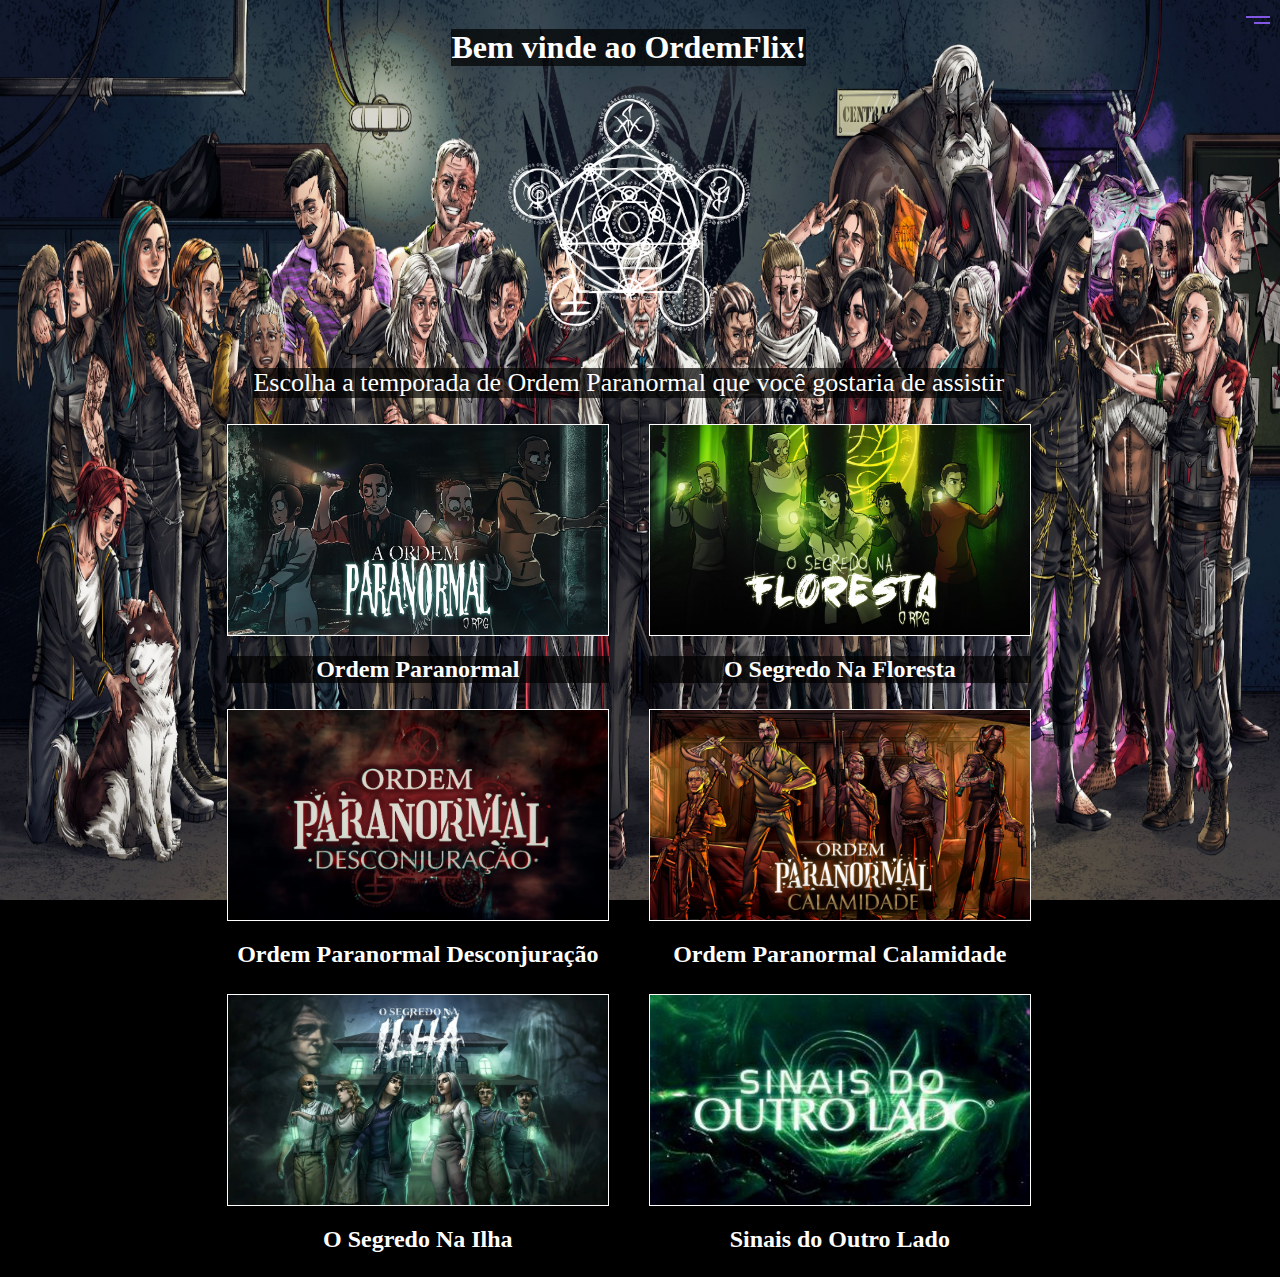
<file: index.html>
<!DOCTYPE html>
<html lang="pt-br">
<head>
    <meta charset="UTF-8">
    <meta http-equiv="X-UA-Compatible" content="IE=edge">
    <meta name="viewport" content="width=device-width, initial-scale=1.0">
    <title>OrdemFlix</title>
    <link rel="stylesheet" href="style.css">
    <link rel="shortcut icon" href="image/favicon.ico" type="image/x-icon">
    
</head>

<body class="SemMenu" id="Menu">
<div>
<header class="SemMenu">
        <div class="AbrirMenu" id="Abrir" onclick="AbrirMenu()">
            <img src="image/MenuOpen.svg" alt="Botão de abrir o menu">
        </div>
        <h1>
            Bem vinde ao OrdemFlix!
        </h1>
        <div class="Símbolo">
            <img src="image/Símbolo.png">
        </div>
    </header>
    <main class="SemMenu">
        <p>
            Escolha a temporada de Ordem Paranormal que você gostaria de assistir
        </p>
        <div class="Temporadas">
            <div class="p1">
                <div class="Um">
                    <a href="Temporada1.html">
                        <img src="image/temporada1.png" alt="Temporada 1">
                        <h1>Ordem Paranormal</h1>
                    </a>
                </div>
                <div class="Dois">
                    <a href="Temporada2.html">
                        <img src="image/temporada2.png" alt="Temporada 2">
                        <h1>O Segredo Na Floresta</h1>
                    </a>
                </div>
            </div>
            <div class="p2">
                <div class="Três">
                    <a href="Temporada3.html">
                        <img src="image/temporada3.png" alt="Temporada 3">
                        <h1>Ordem Paranormal Desconjuração</h1>
                    </a>
                </div>
                <div class="Quatro">
                    <a href="Temporada4.html">
                        <img src="image/temporada4.png" alt="Temporada 4">
                        <h1>Ordem Paranormal Calamidade</h1>
                    </a>
                </div>
            </div>
            <div class="p3">
                <div class="Cinco">
                    <a href="Temporada5.html">
                        <img src="image/temporada5.png" alt="Temporada 5">
                        <h1>O Segredo Na Ilha</h1>
                    </a>
                </div>
                <div class="Seis">
                    <a href="Temporada6.html">
                        <img src="image/temporada6.png" alt="Temporada 6">
                        <h1>Sinais do Outro Lado</h1>
                    </a>
                </div>
            </div>
        </div>
    </main>

    <header class="Menu">
        <div class="FecharMenu" id="Fechar" onclick="FecharMenu()">
            <img src="image/MenuClose.svg" alt="Botão de fechar o menu">
        </div>
    </header>
    <main class="Menu">
        <div class="menuaberto" id="menuaberto">
            <nav>  
                <a href="https://twitter.com/cellbit" target="_blank">Twitter do Cellbit</a>
                <a href="https://twitter.com/OrdemParanormal" target="_blank">Twitter do Ordem</a>
                <a href="https://www.youtube.com/user/CellBits" target="_blank">Canal do Youtube do Cellbit</a>
                <a href="https://www.youtube.com/c/SagaDoCellbit" target="_blank">Canal do Youtube Lives do Cellbit</a>
                <a href="https://www.twitch.tv/cellbit" target="_blank">Perfil da twitch do Cellbit</a>
                <a href="https://ordemparanormal.fandom.com/wiki/Ordem_Paranormal_Wiki" target="_blank">Wiki do Ordem</a>
                <a href="https://www.lolja.com.br/parceiros/ordem-cellbit/?mpage=2" target="_blank">Lolja do Ordem</a>
                <a href="https://jamboeditora.com.br/produto/ordem-paranormal-rpg/" target="_blank">Jambô Ordem</a>
                <a href="https://fichasop.com/" target="_blank">Site para criar fichas</a>
            </nav>
        </div>
    </main>
</div>
    
    

    <script src="script.js"></script>
</body>
</html>
</file>
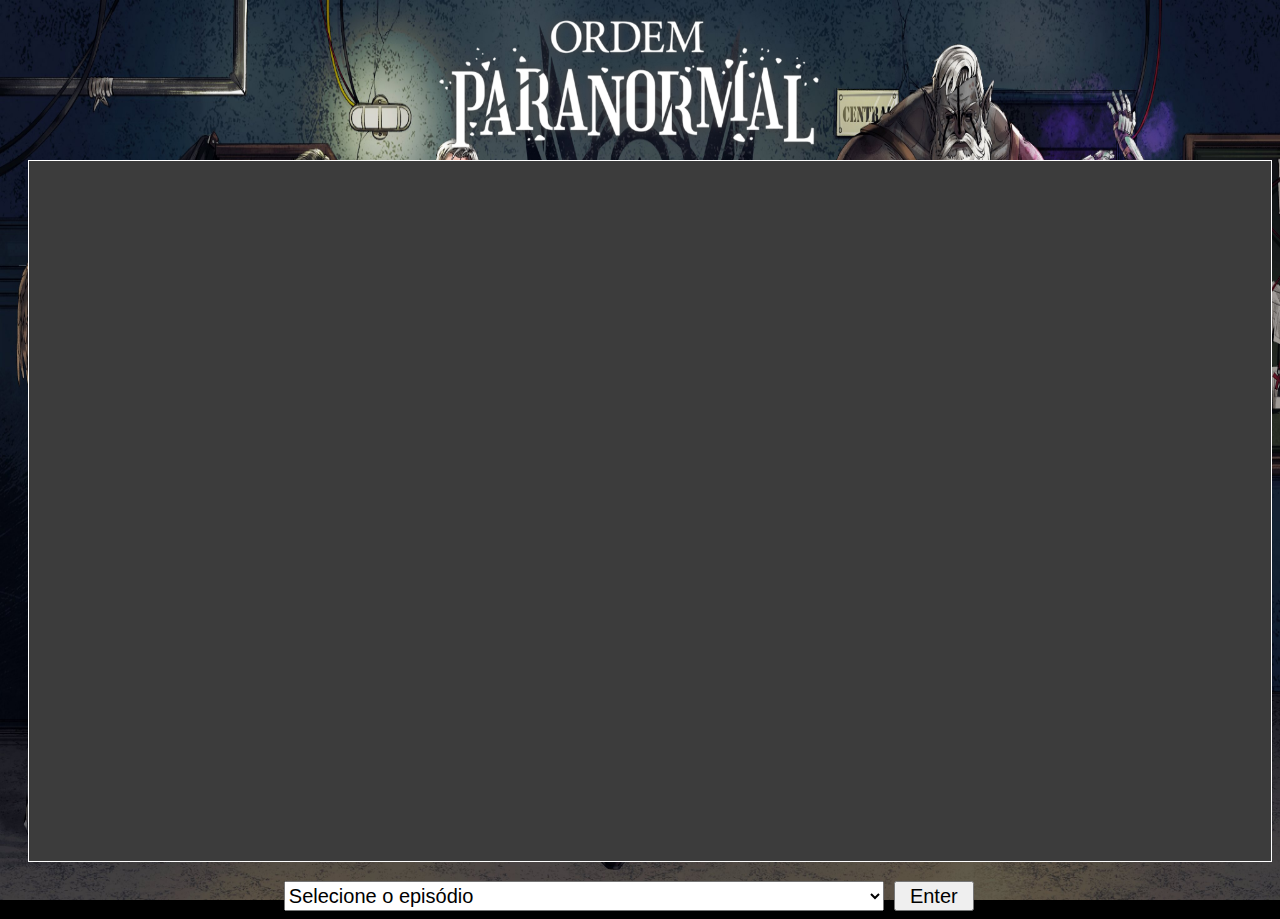
<file: Temporada1.html>
<!DOCTYPE html>
<html lang="pt-br">
<head>
    <meta charset="UTF-8">
    <meta http-equiv="X-UA-Compatible" content="IE=edge">
    <meta name="viewport" content="width=device-width, initial-scale=1.0">
    <title>Ordem Paranormal</title>
    <link rel="stylesheet" href="styletemp.css">
    <link rel="shortcut icon" href="image/favicon.ico" type="image/x-icon">
</head>
<body>
    <header>
        <div class="Logo">
            <a href="index.html">
                <img src="image/logo.png" alt="Ordem Paranormal">
            </a>
        </div>
    </header>
    <main>
        <iframe src=""
        id="iframe"
        title="YouTube video player" 
        frameborder="0" 
        allow="accelerometer"
        allowfullscreen
        ></iframe>
        
        <h1 id="Título" class="Título"></h1>

        <div class="Seletor">
            <select id="Seletor">
                <option value="0">Selecione o episódio</option>
                <option value="1">Episódio 1</option>
                <option value="2">Episódio 2</option>
                <option value="3">Episódio 3</option>
            </select>

            <button onclick="Clicar()">Enter</button>
        </div>
        
    </main>
    <script src="Temp1.js"></script>
</body>
</html>
</file>
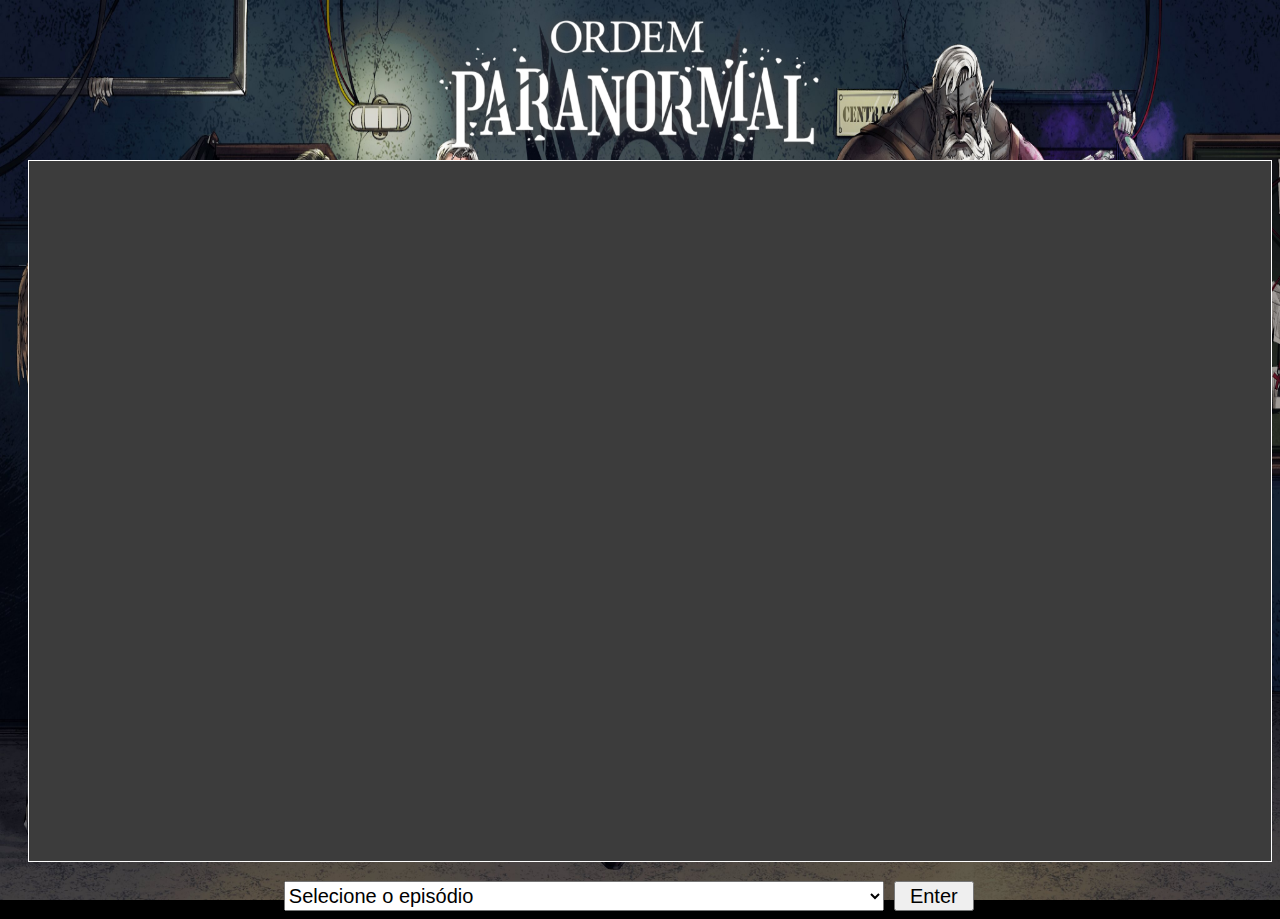
<file: Temporada2.html>
<!DOCTYPE html>
<html lang="pt-br">
<head>
    <meta charset="UTF-8">
    <meta http-equiv="X-UA-Compatible" content="IE=edge">
    <meta name="viewport" content="width=device-width, initial-scale=1.0">
    <title>O Segredo Na Floresta</title>
    <link rel="stylesheet" href="styletemp.css">
    <link rel="shortcut icon" href="image/favicon.ico" type="image/x-icon">
</head>
<body>
    <header>
        <div class="Logo">
            <a href="index.html">
                <img src="image/logo.png" alt="O Segredo Na Floresta">
            </a>
        </div>
    </header>
    <main>
        <iframe src=""
        id="iframe"
        title="YouTube video player" 
        frameborder="0" 
        allow="accelerometer"
        scrolling="no"
        allowfullscreen
        ></iframe>
        
        <h1 id="Título" class="Título"></h1>

        <div class="Seletor">
            <select id="Seletor">
                <option value="0">Selecione o episódio</option>
                <option value="1">Episódio 1</option>
                <option value="2">Episódio 2</option>
                <option value="3">Episódio 3</option>
                <option value="4">Episódio 4</option>
                <option value="5">Episódio 5</option>
                <option value="6">Episódio 6</option>
                <option value="7">Episódio 7</option>
                <option value="8">Episódio 8</option>
                <option value="9">Episódio 9</option>
                <option value="10">Episódio 10</option>
                <option value="11">Episódio 11</option>
                <option value="12">Episódio 12</option>
                <option value="13">Episódio 13</option>
                <option value="14">Episódio 14</option>
                <option value="15">Episódio 15</option>
                <option value="16">Episódio 16</option>
            </select>

            <button onclick="Clicar()">Enter</button>
        </div>
        
    </main>
    <script src="Temp2.js"></script>
</body>
</html>
</file>
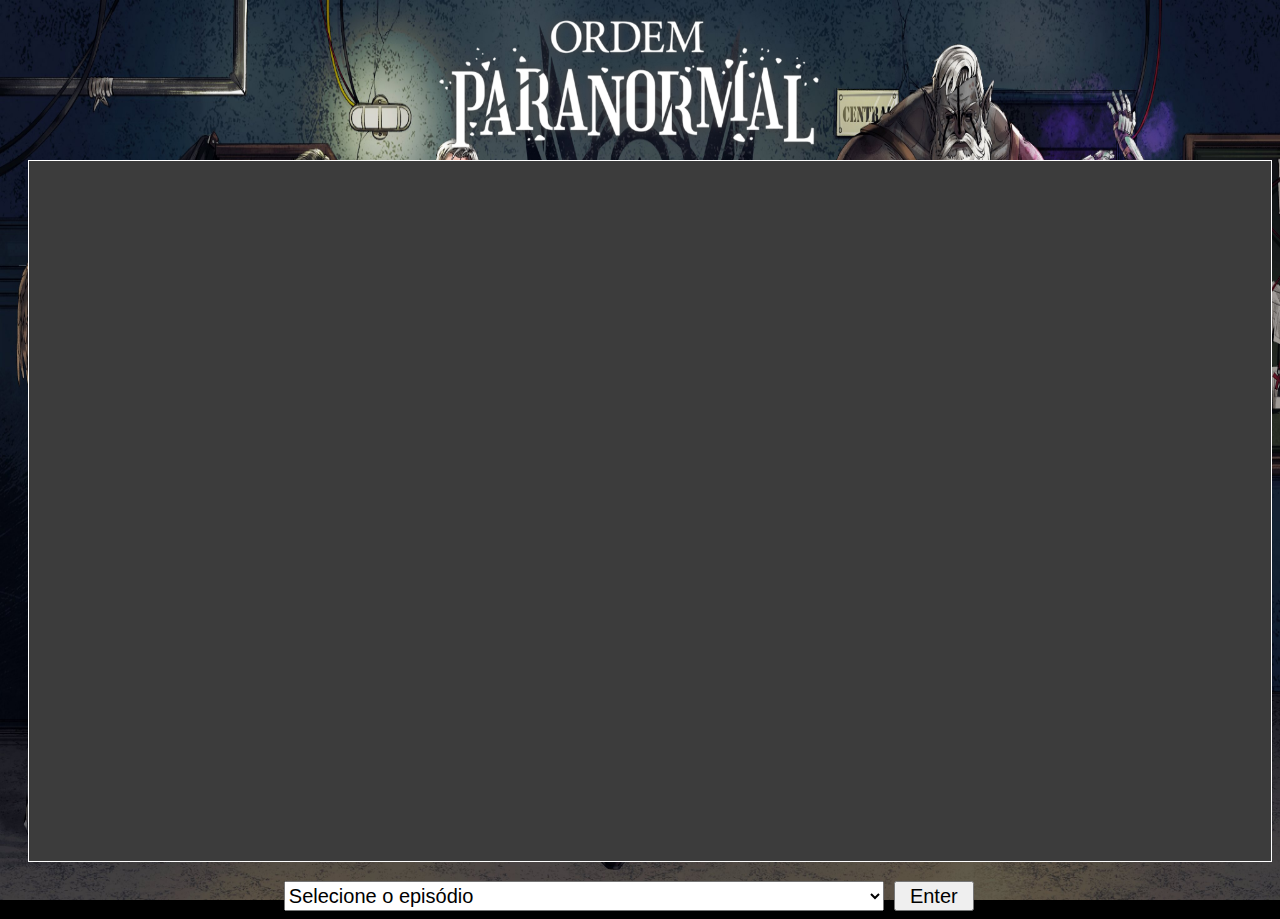
<file: Temporada3.html>
<!DOCTYPE html>
<html lang="pt-br">
<head>
    <meta charset="UTF-8">
    <meta http-equiv="X-UA-Compatible" content="IE=edge">
    <meta name="viewport" content="width=device-width, initial-scale=1.0">
    <title>Ordem Paranormal: Desconjuração</title>
    <link rel="stylesheet" href="styletemp.css">
    <link rel="shortcut icon" href="image/favicon.ico" type="image/x-icon">
</head>
<body>
    <header>
        <div class="Logo">
            <a href="index.html">
                <img src="image/logo.png" alt="O Segredo Na Floresta">
            </a>
        </div>
    </header>
    <main>
        <iframe src=""
        id="iframe"
        title="YouTube video player" 
        frameborder="0" 
        allow="accelerometer"
        allowfullscreen
        ></iframe>
        
        <h1 id="Título" class="Título"></h1>

        <div class="Seletor">
            <select id="Seletor">
                <option value="0">Selecione o episódio</option>
                <option value="1">Episódio 1</option>
                <option value="2">Episódio 2</option>
                <option value="3">Episódio 3</option>
                <option value="4">Episódio 4</option>
                <option value="5">Episódio 5</option>
                <option value="6">Episódio 6</option>
                <option value="7">Episódio 7</option>
                <option value="8">Episódio 8</option>
                <option value="9">Episódio 9</option>
                <option value="10">Episódio 10</option>
                <option value="11">Episódio 11</option>
                <option value="12">Episódio 12</option>
                <option value="13">Episódio 13</option>
                <option value="14">Episódio 14</option>
                <option value="15">Episódio 15</option>
                <option value="16">Episódio 16</option>
                <option value="17">Episódio 17</option>
                <option value="18">Episódio 18</option>
                <option value="19">Episódio 19</option>
                <option value="20">Episódio 20</option>
            </select>

            <button onclick="Clicar()">Enter</button>
        </div>
        
    </main>
    <script src="Temp3.js"></script>
</body>
</html>
</file>
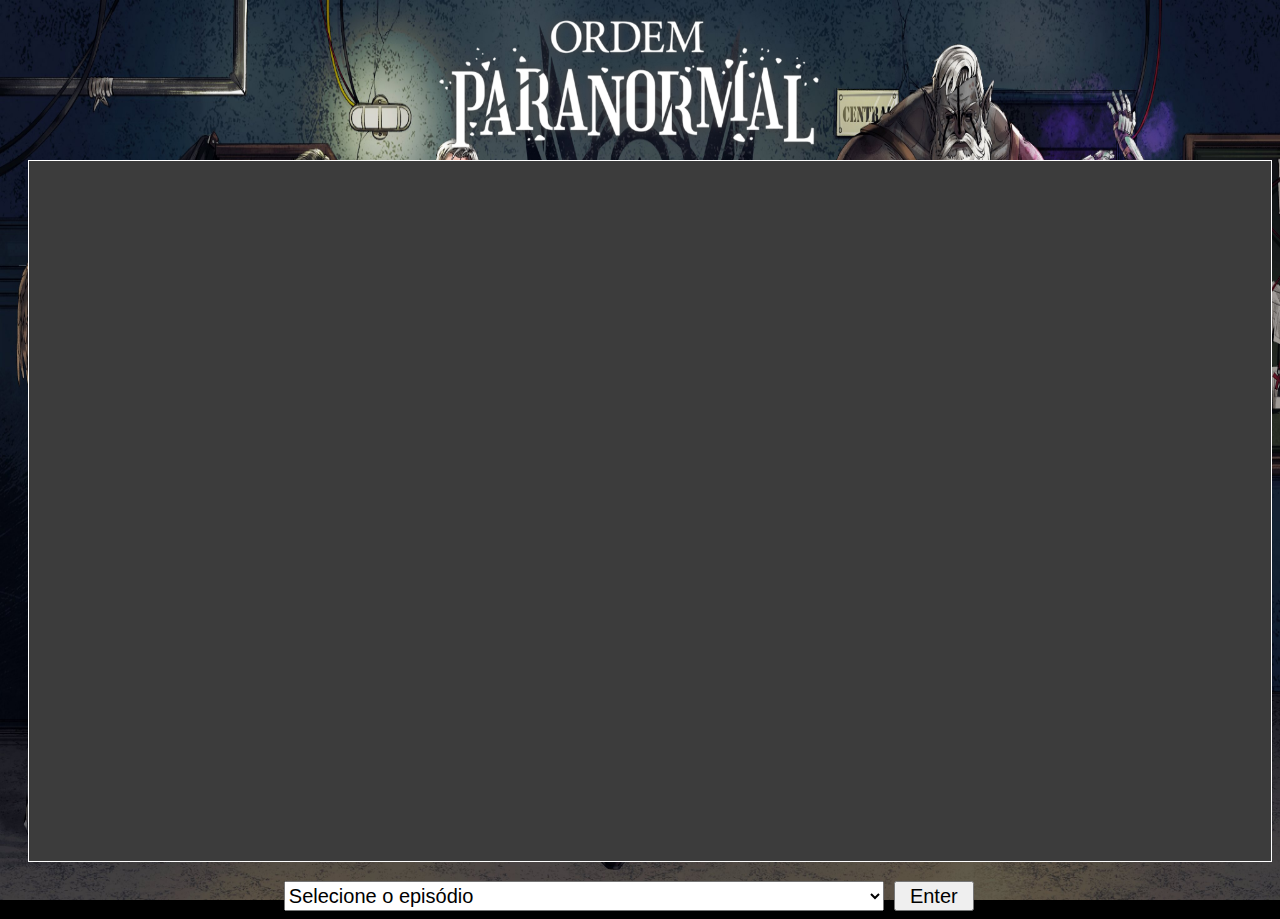
<file: Temporada4.html>
<!DOCTYPE html>
<html lang="pt-br">
<head>
    <meta charset="UTF-8">
    <meta http-equiv="X-UA-Compatible" content="IE=edge">
    <meta name="viewport" content="width=device-width, initial-scale=1.0">
    <title>Ordem Paranormal: Calamidade</title>
    <link rel="stylesheet" href="styletemp.css">
    <link rel="shortcut icon" href="image/favicon.ico" type="image/x-icon">
</head>
<body>
    <header>
        <div class="Logo">
            <a href="index.html">
                <img src="image/logo.png" alt="O Segredo Na Floresta">
            </a>
        </div>
    </header>
    <main>
        <iframe src=""
        id="iframe"
        title="YouTube video player" 
        frameborder="0" 
        allow="accelerometer"
        allowfullscreen
        ></iframe>
        
        <h1 id="Título" class="Título"></h1>

        <div class="Seletor">
            <select id="Seletor">
                <option value="0">Selecione o episódio</option>
                <option value="1">Episódio 0</option>
                <option value="2">Episódio 1</option>
                <option value="3">Episódio 2</option>
                <option value="4">Episódio 3</option>
                <option value="5">Episódio 4</option>
                <option value="6">Episódio 5</option>
                <option value="7">Episódio 6</option>
                <option value="8">Episódio 7</option>
                <option value="9">Episódio 8</option>
                <option value="10">Episódio 9</option>
                <option value="11">Episódio 10</option>
                <option value="12">Episódio 11</option>
                <option value="13">Episódio 12</option>

            </select>

            <button onclick="Clicar()">Enter</button>
        </div>
        
    </main>
    <script src="Temp4.js"></script>
</body>
</html>
</file>
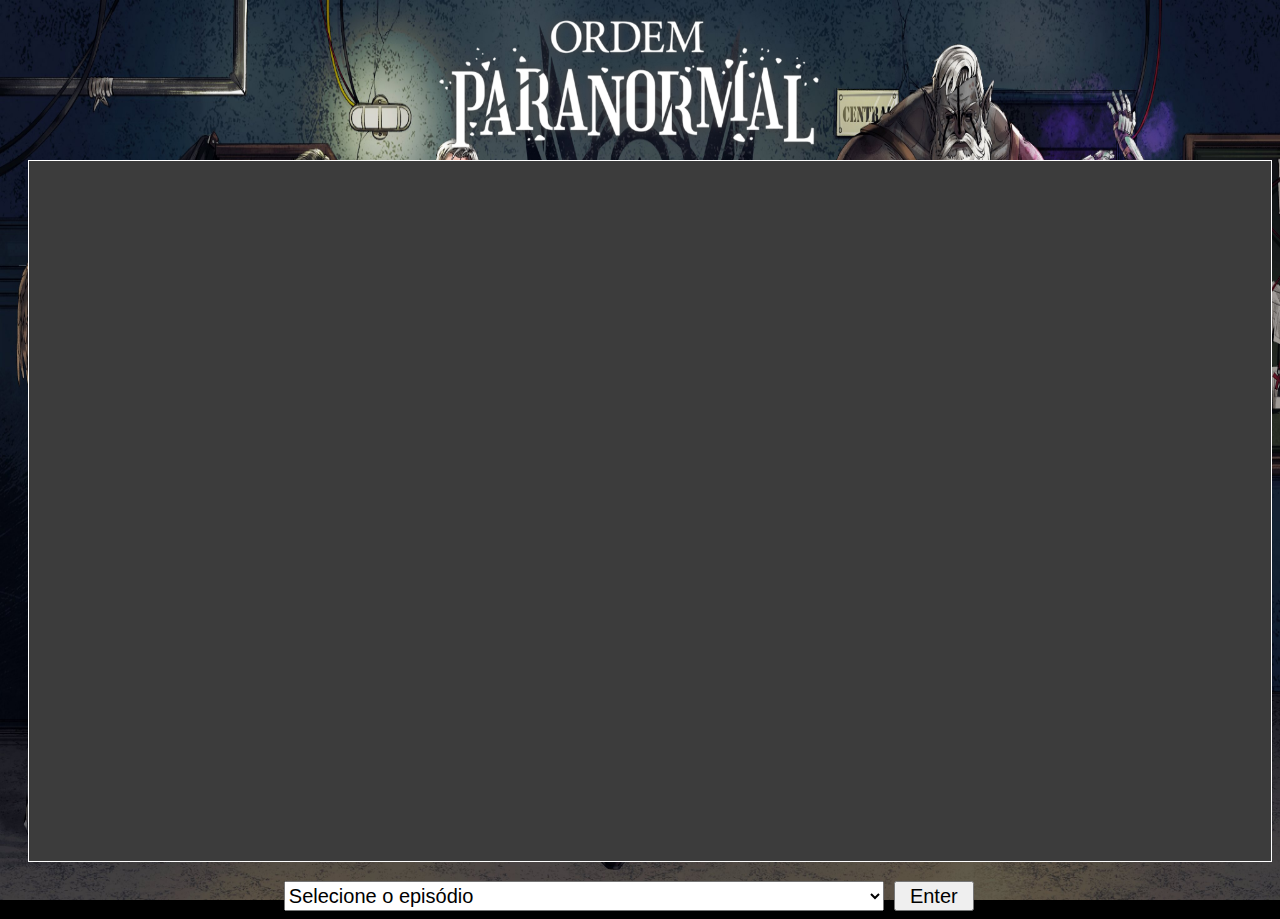
<file: Temporada5.html>
<!DOCTYPE html>
<html lang="pt-br">
<head>
    <meta charset="UTF-8">
    <meta http-equiv="X-UA-Compatible" content="IE=edge">
    <meta name="viewport" content="width=device-width, initial-scale=1.0">
    <title>O Segredo Na Ilha</title>
    <link rel="stylesheet" href="styletemp.css">
    <link rel="shortcut icon" href="image/favicon.ico" type="image/x-icon">
</head>
<body>
    <header>
        <div class="Logo">
            <a href="index.html">
                <img src="image/logo.png" alt="O Segredo Na Floresta">
            </a>
        </div>
    </header>
    <main>
        <iframe src=""
        id="iframe"
        title="YouTube video player" 
        frameborder="0" 
        allow="accelerometer"
        allowfullscreen
        ></iframe>
        
        <h1 id="Título" class="Título"></h1>

        <div class="Seletor">
            <select id="Seletor">
                <option value="0">Selecione o episódio</option>
                <option value="1">Episódio 1</option>
                <option value="2">Episódio 2</option>
                <option value="3">Episódio 3</option>
                <option value="4">Episódio 4</option>
                <option value="5">Episódio 5</option>
                <option value="6">Episódio 6</option>
                <option value="7">Episódio 7</option>
                <option value="8">Episódio 8</option>
            </select>

            <button onclick="Clicar()">Enter</button>
        </div>
        
    </main>
    <script src="Temp5.js"></script>
</body>
</html>
</file>
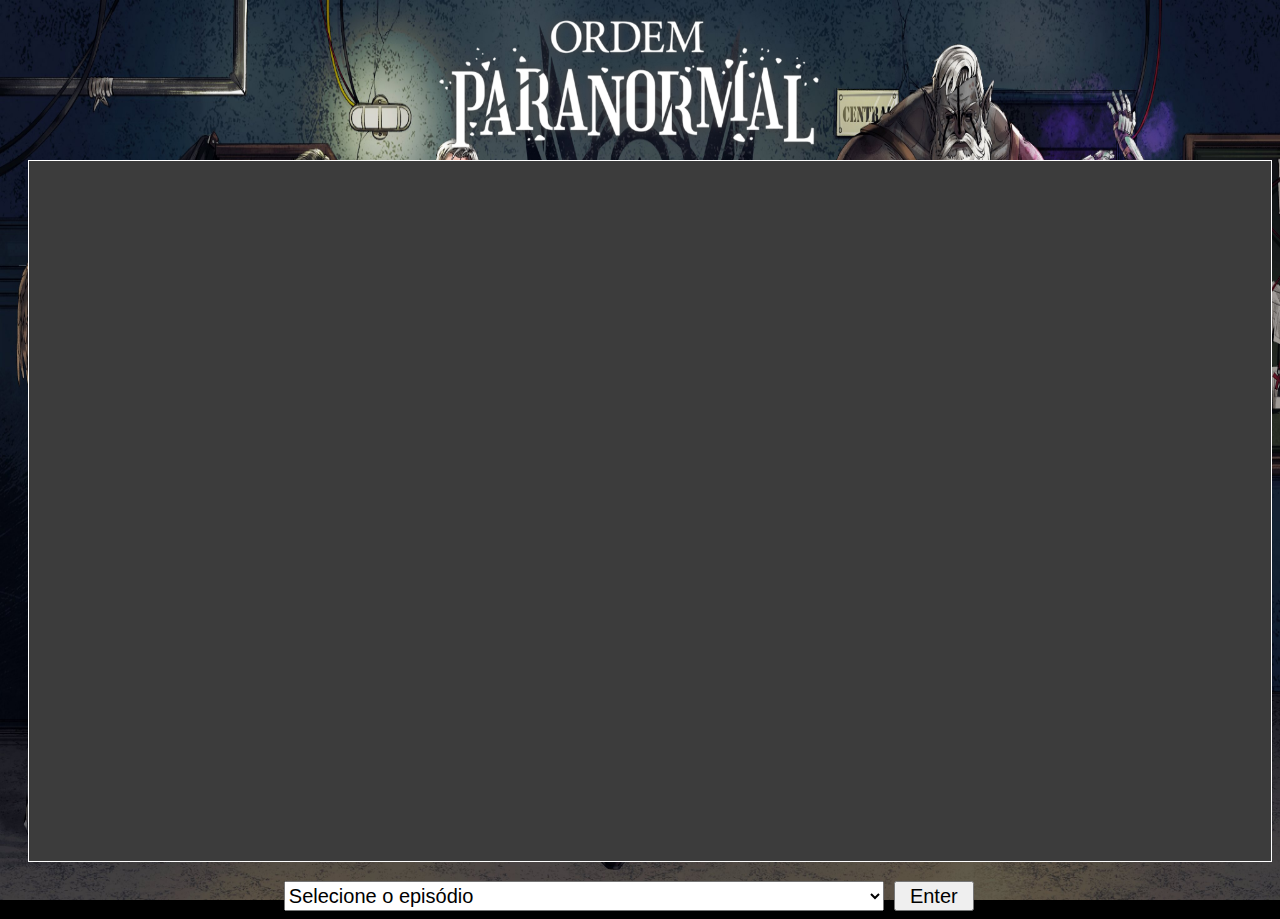
<file: Temporada6.html>
<!DOCTYPE html>
<html lang="pt-br">
<head>
    <meta charset="UTF-8">
    <meta http-equiv="X-UA-Compatible" content="IE=edge">
    <meta name="viewport" content="width=device-width, initial-scale=1.0">
    <title>Sinais do Outro Lado</title>
    <link rel="stylesheet" href="styletemp.css">
    <link rel="shortcut icon" href="image/favicon.ico" type="image/x-icon">
</head>
<body>
    <header>
        <div class="Logo">
            <a href="index.html">
                <img src="image/logo.png" alt="O Segredo Na Floresta">
            </a>
        </div>
    </header>
    <main>
        <iframe src=""
        id="iframe"
        title="YouTube video player" 
        frameborder="0" 
        allow="accelerometer"
        allowfullscreen
        ></iframe>
        
        <h1 id="Título" class="Título"></h1>

        <div class="Seletor">
            <select id="Seletor">
                <option value="0">Selecione o episódio</option>
                <option value="1">Episódio 1</option>
            </select>

            <button onclick="Clicar()">Enter</button>
        </div>
        
    </main>
    <script src="Temp6.js"></script>
</body>
</html>
</file>
<file: style.css>
:root {
    font-size: 62.5%;
}

@import url('https://fonts.googleapis.com/css2?family=Raleway:ital,wght@0,100;0,200;0,300;0,400;0,500;1,100;1,200;1,300;1,400&display=swap');

body {
    width: 97%;
    background-color: black;
    color: rgb(255, 255, 255);
    font: Raleway;
    margin: solid black 0.01px;
}

body {
    background-image: url("image/background.jpg");
    background-attachment: fixed;
    box-sizing: border-box;
    background-position: -1880px;
}

h1, p {
    background-image: url("image/Fundo.png");
    background-size: auto;
    color: white;
}

div.Símbolo img {
    width: 25rem;
    height: 25rem;
}

header {
    width: 100%;
    display: flex;
    flex-direction: column;
    align-items: center;
    justify-content: center;
    text-align: center;
    font-size: 1.6rem;
}

header div.AbrirMenu {
    position: absolute;
    top: 1rem;
    right: 1rem;
}

body.SemMenu header.Menu {
    position: absolute;
    top: 0;
    left: -10%;
    opacity: 0%;
}

body.SemMenu main.Menu {
    position: absolute;
    top: 0;
    left: -10%;
    opacity: 0%; 
}

main {
    width: 100%;
    display: flex;
    flex-direction: column;
    align-items: center;
    justify-content: center;
    text-align: center;
}

main p {
    font-size: 2.6rem;
}

div.Temporadas {
    display: flex;
    flex-direction: column;
    gap: 1rem;
}

div.Temporadas img {
    width: 28rem;
    height: 15rem;
    border: solid 0.1rem white;
}

div.Temporadas * a {
    text-align: center;
    color: white;
    text-decoration: none;
}

body.FecharMenu {
    width: 97%;
    background: black;
    font: raleway;
}

body.FecharMenu header.SemMenu, body.FecharMenu main.SemMenu {
    position: absolute;
    top: 0;
    left: -10%;
    opacity: 0%
}

body.FecharMenu header.Menu div.FecharMenu{
    position: fixed;
    top: 1rem;
    right: 1rem;
    opacity: 100%;
}

body.FecharMenu main.Menu {
    position: absolute;
    top: 4rem;
    right: 0.1rem;
}

body.FecharMenu main.Menu {
    margin-top: 6rem;
    position: absolute;
    top: 4rem;
    opacity: 100%;
    color: white;
    text-align: center;
    font-size: 2rem;
}

body.FecharMenu main.Menu nav {
    display: flex;
    flex-direction: column;
    align-items: center;
    justify-content: center;
    text-align: center;
    gap: 4rem;
}

body.FecharMenu main.Menu a {
    text-decoration: none;
    color: rgb(102, 48, 156);
}

@media screen and (min-width: 426px) {
    div.Temporadas img {
        width: 38rem;
        height: 20rem;
        border: solid 0.1rem white;
    }
    body {
        background-image: url("image/background.jpg");
        background-attachment: fixed;
        background-position: -1800px;
    }
}

@media screen and (min-width: 660px) {
    body {
        background-image: url("image/background.jpg");
        background-attachment: fixed;
        background-position: -1650px;
    }
}

@media screen and (min-width: 1024px) {
    div.p1, div.p2, div.p3 {
        display: flex;
        flex-direction: row;
        gap: 4rem;
    }
    div.Temporadas img {
        width: 38rem;
        height: 21rem;
        border: solid 0.1rem white;
    }
    div.Temporadas a {
        font-size: 1.2rem;
    }
    body.FecharMenu main.Menu {
        margin-top: 6rem;
        position: absolute;
        top: 4rem;
        opacity: 100%;
        color: white;
        text-align: center;
        font-size: 4rem;
    }
    body {
        background-image: url("image/background.jpg");
        background-attachment: fixed;
        background-position: -1550px;
    }
}

@media screen and (min-width: 1280px) {
    body {
        background-image: url("image/background.jpg");
        background-attachment: fixed;
        background-size: 100% 100%;
        background-position: 0px 0px;
    }
}

@media screen and (min-width: 1440px) {
    div.Temporadas img {
        width: 48rem;
        height: 26rem;
        border: solid 0.1rem white;
    }
}
</file>
<file: styletemp.css>
:root {
    font-size: 62.5%;
}

@import url('https://fonts.googleapis.com/css2?family=Raleway:ital,wght@0,100;0,200;0,300;0,400;0,500;1,100;1,200;1,300;1,400&display=swap');

body {
    width: 97%;
    background: black;
    font: raleway;
}

body {
    background-image: url("image/background.jpg");
    background-attachment: fixed;
    background-position: -1880px;
}

header a img {
    width: 100%;
}

main iframe {
    width: 100%;
    height: 20rem;
    border: solid 0.01rem white;
    background-color: rgb(60, 60, 60);
}

h1.Título {
    color: white;
    text-align: center;
    font-size: 2.6rem;
}

div.Seletor {
    display: flex;
    gap: 1rem;
}

div.Seletor select {
    width: 20rem;
    height: 3rem;
    font-size: 2rem;
}

div.Seletor button {
    width: 8rem;
    height: 3rem;
    font-size: 2rem;
}

@media screen and (min-width: 426px) {
    main iframe {
        height: 30rem;
        width: 100%;
        text-align: center;
        align-items: center;
        justify-content: center;
    }
    div.Seletor {
        justify-content: center;
    }
    div.Seletor select {
        width: 30rem;
        height: 3rem;
        font-size: 2rem;
    }
    header a img {
        width: 90%;
    }
    body {
        text-align: center;
    }
    main {
        text-align: center;
    }
    body {
        background-image: url("image/background.jpg");
        background-attachment: fixed;
        background-position: -1800px;
    }
}

@media screen and (min-width: 576px) {
    main iframe {
        height: 40rem;
    }
    div.Seletor select {
        width: 40rem;
        height: 3rem;
        font-size: 2rem;
    }
    body {
        background-image: url("image/background.jpg");
        background-attachment: fixed;
        background-position: -1650px;
    }
}

@media screen and (min-width: 760px) {
    main iframe {
        height: 50rem;
    }
    div.Seletor select {
        width: 50rem;
        height: 3rem;
        font-size: 2rem;
    }
    header a img {
        width: 80%;
    }
}

@media screen and (min-width: 951px) {
    main iframe {
        width: 100%;
        height: 70rem;
    }
    div.Seletor select {
        width: 60rem;
        height: 3rem;
        font-size: 2rem;
    }
    header a img {
        width: 40rem;
        height: 15rem;
    }
}

@media screen and (min-width: 1280px) {
    main iframe {
        width: 100%;
        height: 70rem;
        margin-left: 2rem;
    }
    body {
        background-image: url("image/background.jpg");
        background-attachment: fixed;
        background-size: 100vw 100vh;
        background-position: 0px 0px;
    }
}
</file>
